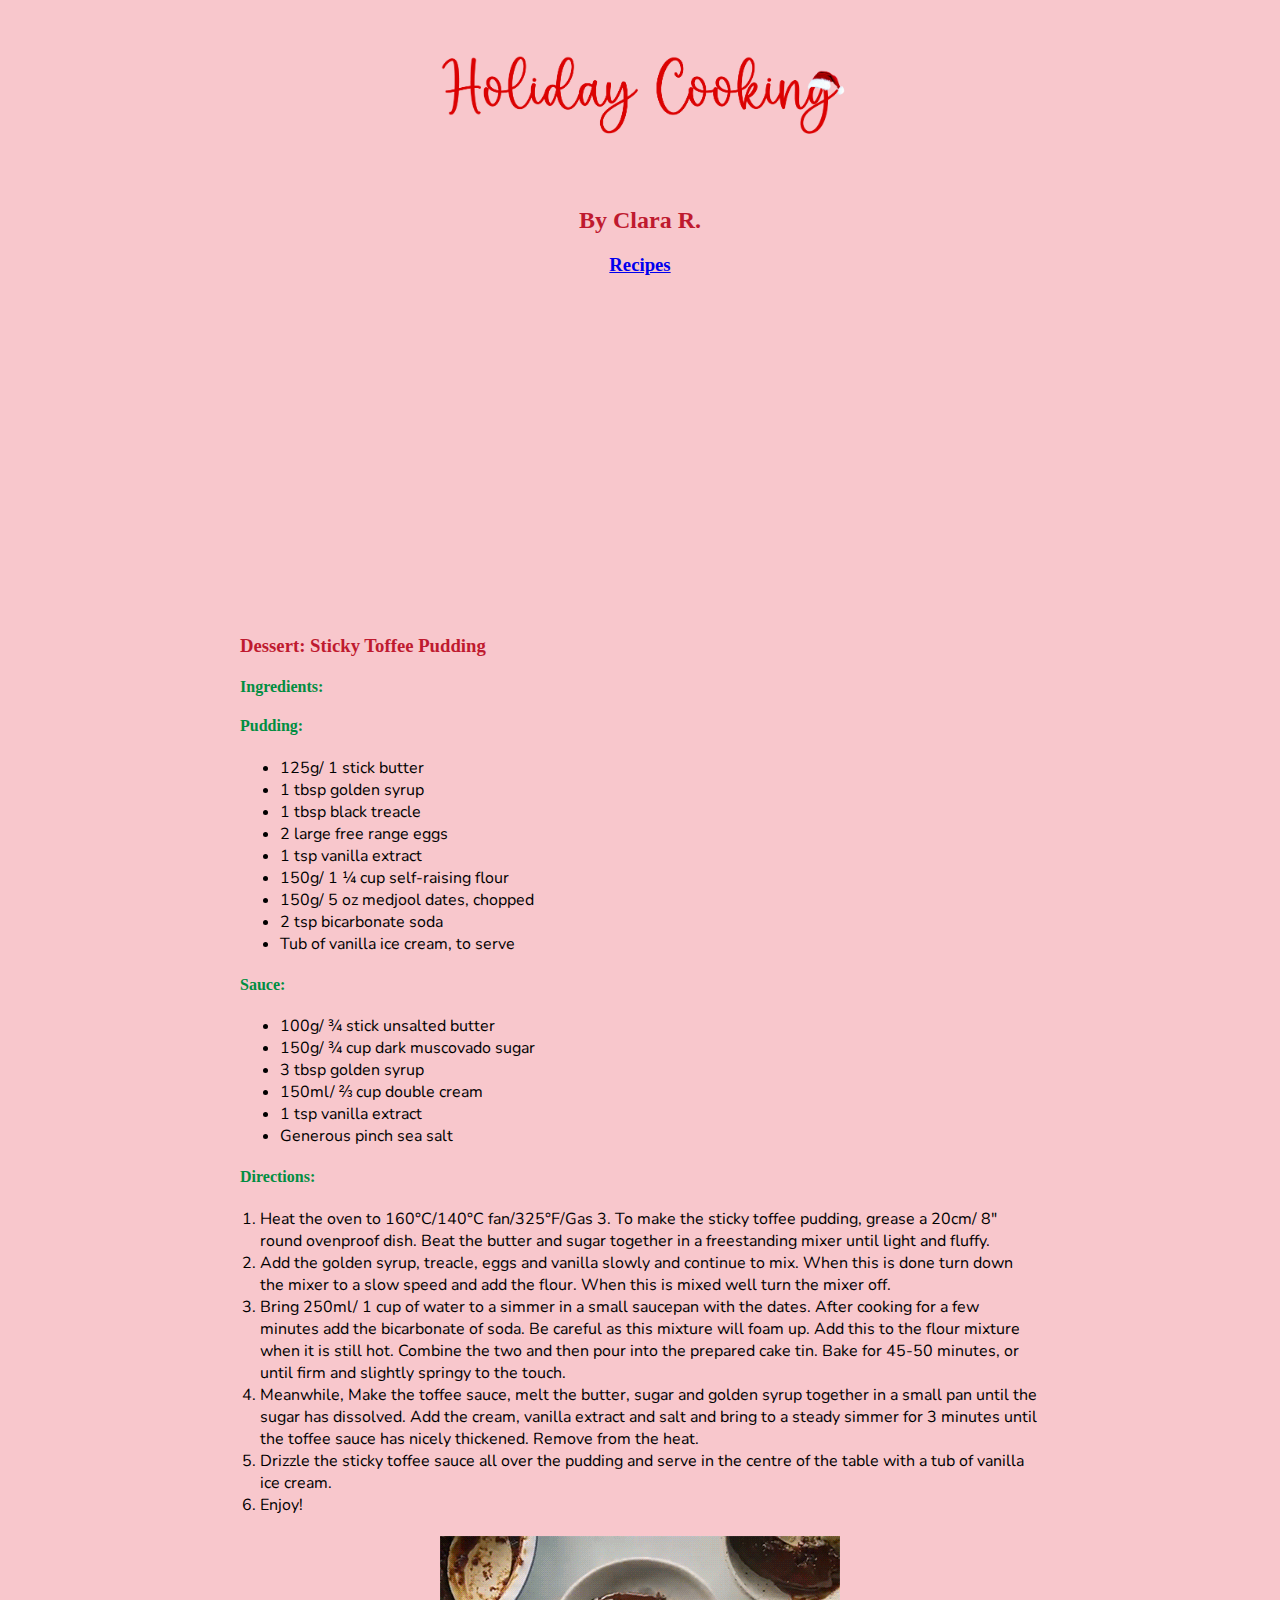
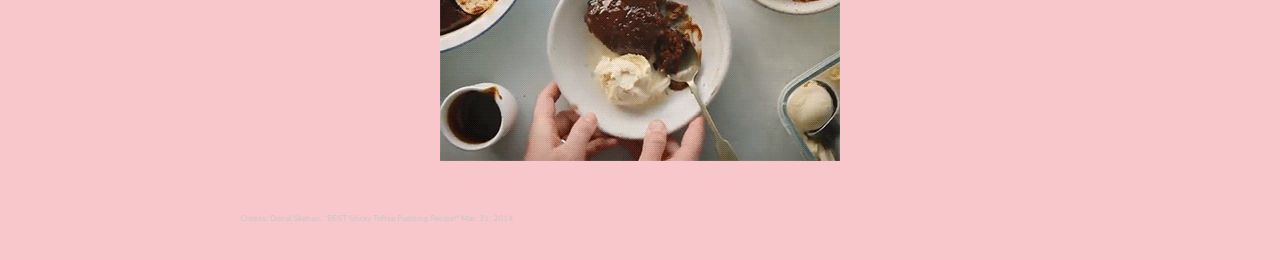
<file: dessert.html>
<!DOCTYPE html>
<html lang="en">
  <head>
    <meta charset="utf-8">
    <meta name="viewport" content="width=device-width, initial-scale=1.0">
    <title>Holiday Cooking</title> 
    <link rel="stylesheet" type="text/css" href="styles.css">
    <link rel="preconnect" href="https://fonts.googleapis.com">
    <link rel="preconnect" href="https://fonts.gstatic.com" crossorigin>
    <link href="https://fonts.googleapis.com/css2?family=Jacques+Francois+Shadow&family=Nunito:ital,wght@0,200..1000;1,200..1000&display=swap" rel="stylesheet">
  </head>
  <body>
    <img src="media/title.png" alt="Holiday Cooking Title" width="500"/>
    <h2>By Clara R.</h2>
    
    <!-- Video Section -->
    <h3><a href="recipes.html">Recipes</a></h3>
    <iframe width="560" height="315" src="https://www.youtube.com/embed/_PExZ-zHYso?si=IzrKEhHoQGf43IBK" title="YouTube video player" frameborder="0" allow="accelerometer; autoplay; clipboard-write; encrypted-media; gyroscope; picture-in-picture; web-share" referrerpolicy="strict-origin-when-cross-origin" allowfullscreen></iframe>

    <div class="recipe-section">
      <h3>Dessert: Sticky Toffee Pudding</h3>

      <div class="ingredients">
        <h4>Ingredients:</h4>
        <h4>Pudding:</h4>
        <ul>
          <li>125g/ 1 stick butter</li> 
          <li>1 tbsp golden syrup</li> 
          <li>1 tbsp black treacle</li> 
          <li>2 large free range eggs</li> 
          <li>1 tsp vanilla extract</li> 
          <li>150g/ 1 ¼ cup self-raising flour</li> 
          <li>150g/ 5 oz medjool dates, chopped</li> 
          <li>2 tsp bicarbonate soda</li> 
          <li>Tub of vanilla ice cream, to serve</li> 
        </ul>
        <h4>Sauce:</h4>
        <ul>
            <li>100g/ ¾ stick unsalted butter</li>
            <li>150g/ ¾ cup dark muscovado sugar</li>
            <li>3 tbsp golden syrup</li>
            <li>150ml/ ⅔ cup double cream</li>
            <li>1 tsp vanilla extract</li>
            <li>Generous pinch sea salt</li>
          </ul>
      </div>

      <div class="directions">
        <h4>Directions:</h4>
        <ol>
          <li>Heat the oven to 160°C/140°C fan/325°F/Gas 3. To make the sticky toffee pudding, grease a 20cm/ 8" round ovenproof dish. Beat the butter and sugar together in a freestanding mixer until light and fluffy.</li>
          <li>Add the golden syrup, treacle, eggs and vanilla slowly and continue to mix. When this is done turn down the mixer to a slow speed and add the flour. When this is mixed well turn the mixer off.</li>
          <li>Bring 250ml/ 1 cup of water to a simmer in a small saucepan with the dates. After cooking for a few minutes add the bicarbonate of soda. Be careful as this mixture will foam up. Add this to the flour mixture when it is still hot. Combine the two and then pour into the prepared cake tin. Bake for 45-50 minutes, or until firm and slightly springy to the touch.</li>
          <li>Meanwhile, Make the toffee sauce, melt the butter, sugar and golden syrup together in a small pan until the sugar has dissolved. Add the cream, vanilla extract and salt and bring to a steady simmer for 3 minutes until the toffee sauce has nicely thickened. Remove from the heat.</li>
          <li>Drizzle the sticky toffee sauce all over the pudding and serve in the centre of the table with a tub of vanilla ice cream.</li>
          <li>Enjoy!</li>
        </ol>
      </div>

      <!-- Image Section -->
      <img src="media/pudding.gif" alt="Honey Baked Holiday Ham" width="400" />
      <p class="credits">Credits: Donal Skehan, “BEST Sticky Toffee Pudding Recipe!" Mar. 31, 2014</p>
    </div>
  </body>
</html>
</file>
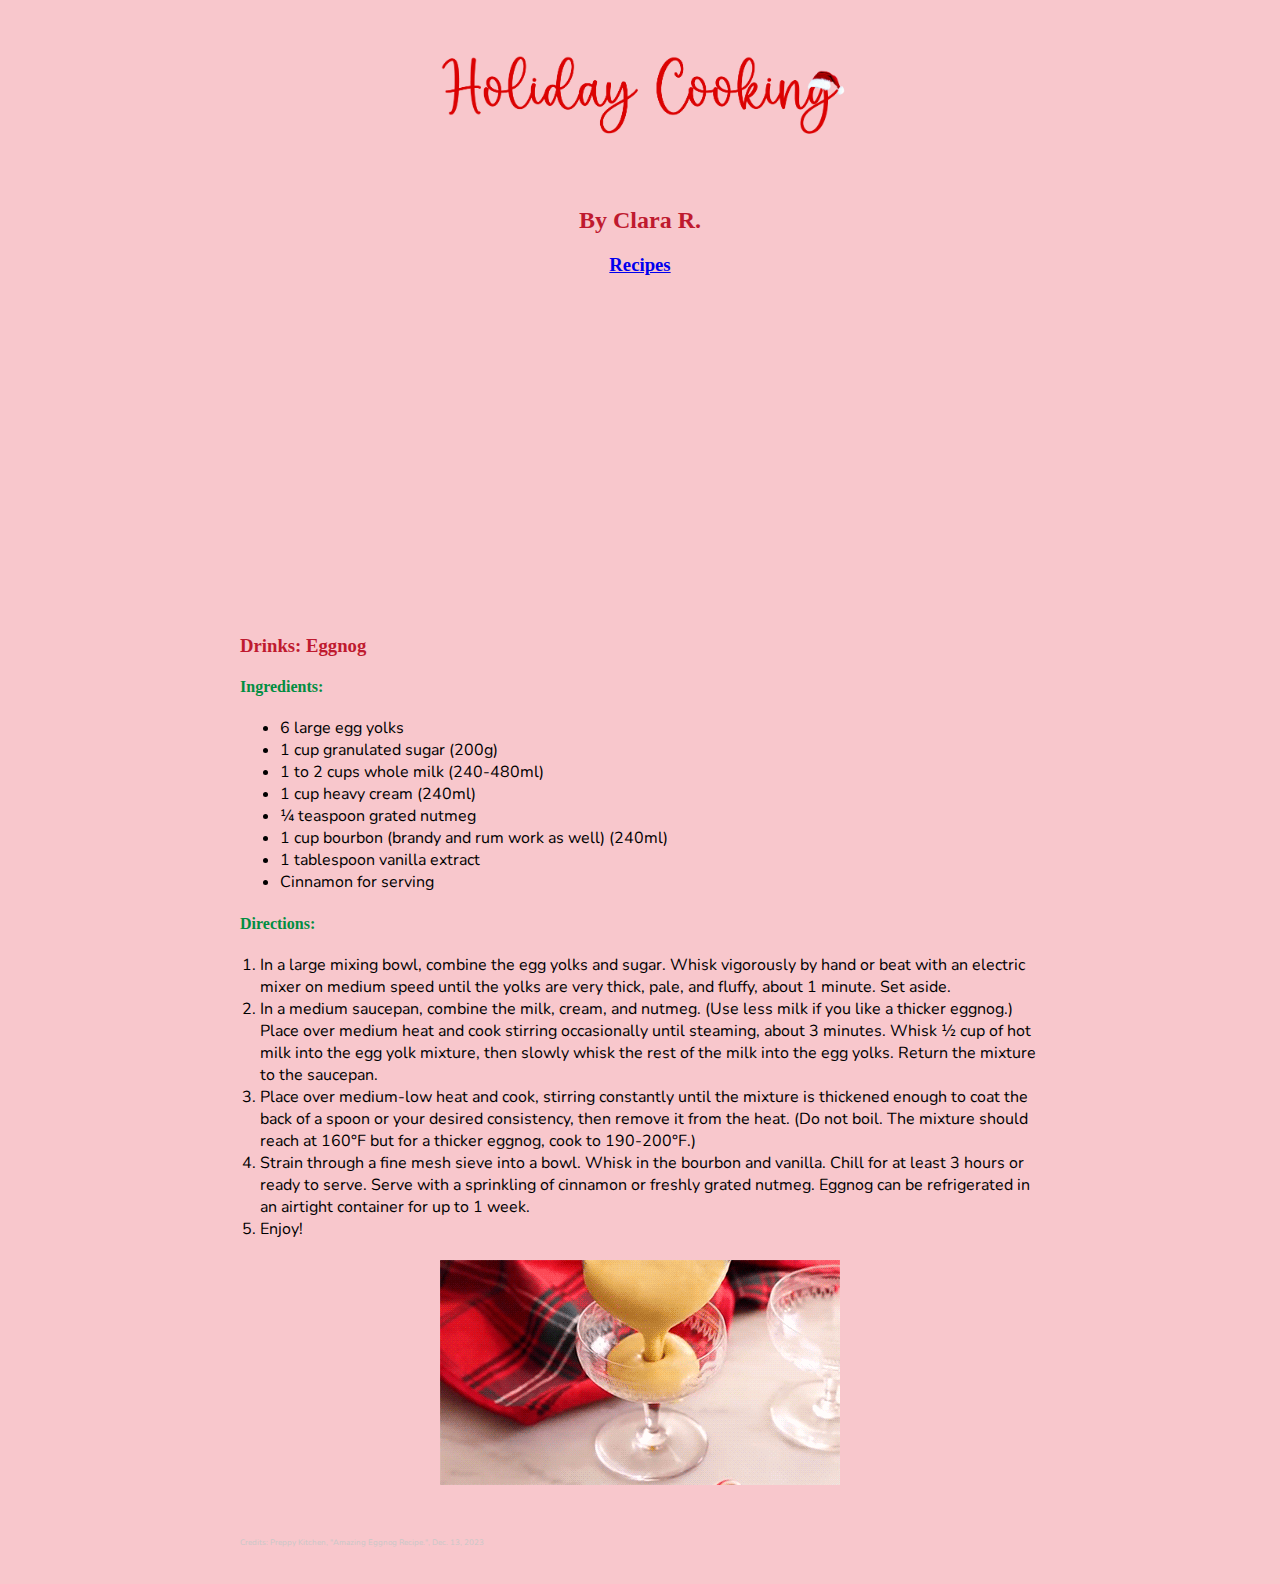
<file: drinks.html>
<!DOCTYPE html>
<html lang="en">
  <head>
    <meta charset="utf-8">
    <meta name="viewport" content="width=device-width, initial-scale=1.0">
    <title>Holiday Cooking</title> 
    <link rel="stylesheet" type="text/css" href="styles.css">
    <link rel="preconnect" href="https://fonts.googleapis.com">
    <link rel="preconnect" href="https://fonts.gstatic.com" crossorigin>
    <link href="https://fonts.googleapis.com/css2?family=Jacques+Francois+Shadow&family=Nunito:ital,wght@0,200..1000;1,200..1000&display=swap" rel="stylesheet">
  </head>
  <body>
    <img src="media/title.png" alt="Holiday Cooking Title" width="500"/>
    <h2>By Clara R.</h2>
    
    <!-- Video Section -->
    <h3><a href="recipes.html">Recipes</a></h3>
    <iframe width="560" height="315" src="https://www.youtube.com/embed/dUZ7tX8WIL8?si=lAn-BfijjxY5Ibmx" title="YouTube video player" frameborder="0" allow="accelerometer; autoplay; clipboard-write; encrypted-media; gyroscope; picture-in-picture; web-share" referrerpolicy="strict-origin-when-cross-origin" allowfullscreen></iframe>

    <div class="recipe-section">
      <h3>Drinks: Eggnog</h3>

      <div class="ingredients">
        <h4>Ingredients:</h4>
        <ul>
          <li>6 large egg yolks
          <li>1 cup granulated sugar (200g)</li>
          <li>1 to 2 cups whole milk (240-480ml)</li>
          <li>1 cup heavy cream (240ml)</li>
          <li>¼ teaspoon grated nutmeg</li>
          <li>1 cup bourbon (brandy and rum work as well) (240ml)</li>
          <li>1 tablespoon vanilla extract</li>
          <li>Cinnamon for serving</li> 
        </ul>
      </div>

      <div class="directions">
        <h4>Directions:</h4>
        <ol>
          <li>In a large mixing bowl, combine the egg yolks and sugar. Whisk vigorously by hand or beat with an electric mixer on medium speed until the yolks are very thick, pale, and fluffy, about 1 minute. Set aside.</li>
          <li>In a medium saucepan, combine the milk, cream, and nutmeg. (Use less milk if you like a thicker eggnog.) Place over medium heat and cook stirring occasionally until steaming, about 3 minutes. Whisk ½ cup of hot milk into the egg yolk mixture, then slowly whisk the rest of the milk into the egg yolks. Return the mixture to the saucepan.</li>
          <li>Place over medium-low heat and cook, stirring constantly until the mixture is thickened enough to coat the back of a spoon or your desired consistency, then remove it from the heat. (Do not boil. The mixture should reach at 160°F but for a thicker eggnog, cook to 190-200°F.)</li>
          <li>Strain through a fine mesh sieve into a bowl. Whisk in the bourbon and vanilla. Chill for at least 3 hours or ready to serve. Serve with a sprinkling of cinnamon or freshly grated nutmeg. Eggnog can be refrigerated in an airtight container for up to 1 week.</li>
          <li>Enjoy!</li>
        </ol>
      </div>

      <!-- Image Section -->
      <img src="media/eggnog.gif" alt="" width="400" />
      <p class="credits">Credits: Preppy Kitchen, "Amazing Eggnog Recipe.", Dec. 13, 2023</p>
    </div>
  </body>
</html>
</file>
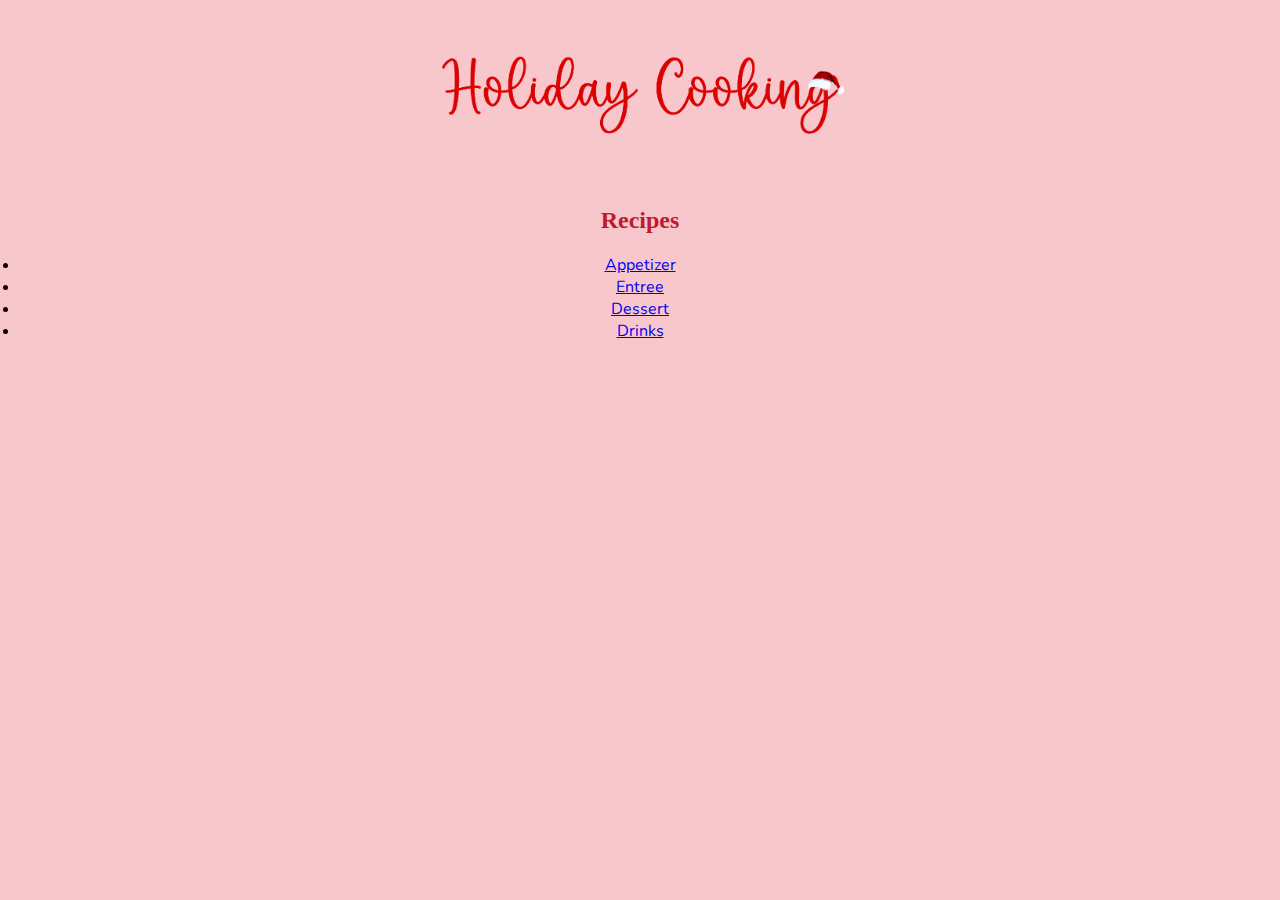
<file: recipes.html>
<!DOCTYPE html>
<html lang="en">
  <head>
    <meta charset="utf-8">
    <meta name="viewport" content="width=device-width, initial-scale=1.0">
    <title>Holiday Cooking</title> 
    <link rel="stylesheet" type="text/css" href="styles.css">
    <link rel="preconnect" href="https://fonts.googleapis.com">
    <link rel="preconnect" href="https://fonts.gstatic.com" crossorigin>
    <link href="https://fonts.googleapis.com/css2?family=Jacques+Francois+Shadow&family=Nunito:ital,wght@0,200..1000;1,200..1000&display=swap" rel="stylesheet">
  </head>
  <body>
    <img src="media/title.png" alt="Holiday Cooking Title" width="500"/>
    <h2>Recipes</h2> 
      <div class="ingredients">
          <li><a href="index.html">Appetizer</a></li>
          <li><a href="entree.html">Entree</a></li>
          <li><a href="dessert.html">Dessert</a></li>
          <li><a href="drinks.html">Drinks</a></li>
      </div>
  </body>
</html>
</file>
<file: styles.css>
body {
        font-family: 'Nunito', sans-serif;
        text-align: center;
        margin: 0;
        padding: 20px;
        background-color: #F8C7CC;
      }
      h1, h2, h3 {
        font-family: 'Jacques François Shadow', serif;
        color: #BF1A2F; 
      }
      h4 {
        font-family: 'Jacques François Shadow', serif;
        color: #018E42; 
      }
      .recipe-section {
        text-align: left;
        max-width: 800px;
        margin: 0 auto;
      }
      .ingredients, .directions {
        margin-bottom: 20px;
      }
      .directions ol {
        padding-left: 20px;
      }
      .credits {
        margin-top: 20px;
        font-size: 0.9em;
        color: red; 
      }
      img, video, audio, canvas, p{
        display: block; 
        margin: 0 auto;
        padding-bottom: 2em}
    .credits{font-size: 0.5em;
        color: rgb(200,200,200);}
    .a:hover{color:aquamarine}
</file>
